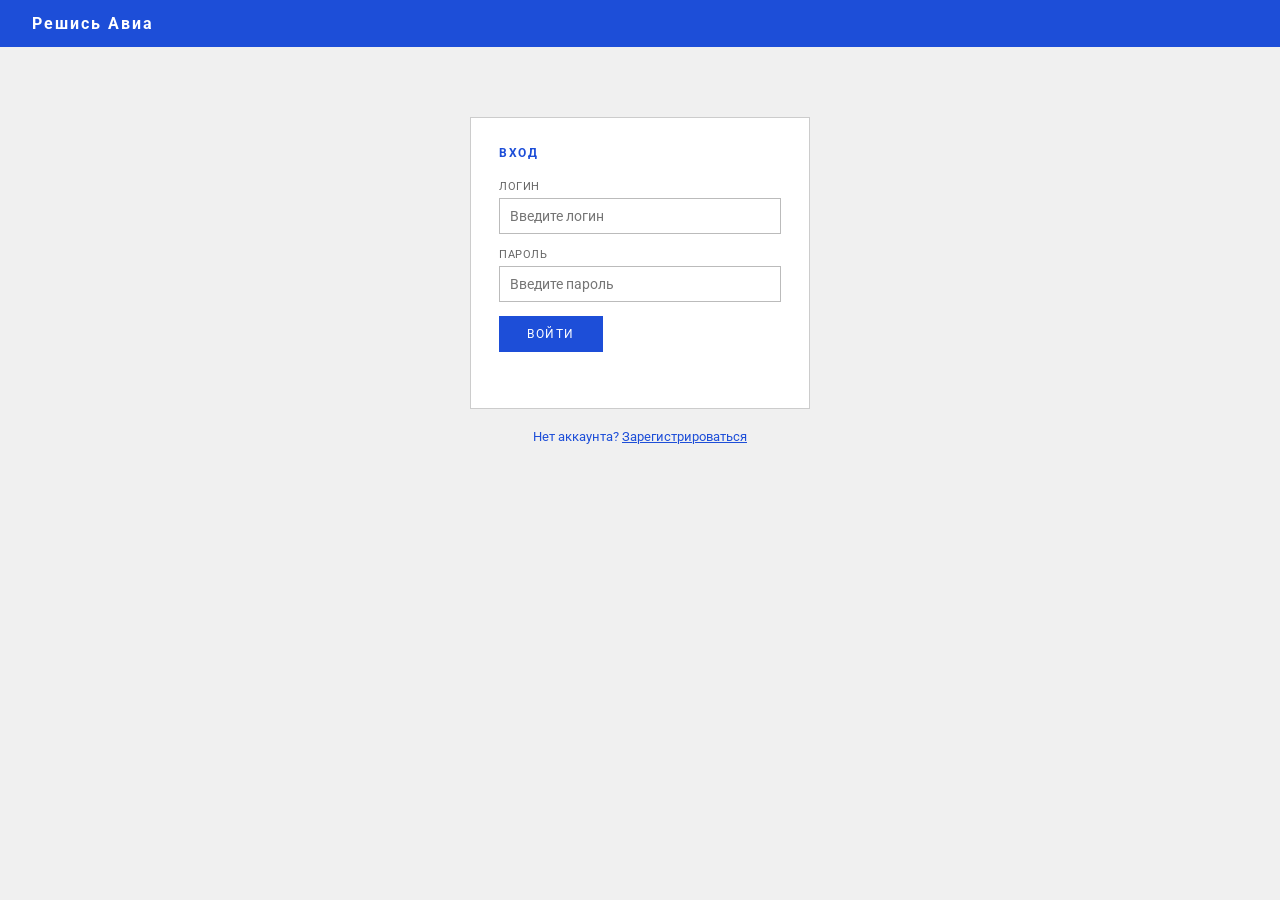
<file: frontend/login.html>
<!DOCTYPE html>
<html lang="ru">
<head>
    <meta charset="UTF-8">
    <meta name="viewport" content="width=device-width, initial-scale=1">
    <title>Вход - Решись Авиа</title>
    <link rel="stylesheet" href="style.css">
</head>
<body>
<header><span>Решись Авиа</span></header>
<div class="auth-wrap">
    <div class="block">
        <h2>Вход</h2>
        <div class="field mb">
            <label>Логин</label>
            <input type="text" id="u" placeholder="Введите логин">
        </div>
        <div class="field mb">
            <label>Пароль</label>
            <input type="password" id="p" placeholder="Введите пароль">
        </div>
        <button onclick="go()">Войти</button>
        <div id="err" class="err"></div>
    </div>
    <div class="auth-link">Нет аккаунта? <a href="register.html">Зарегистрироваться</a></div>
</div>
<script>
async function go() {
    const res = await fetch("/api/login", {
        method: "POST",
        headers: {"Content-Type": "application/json"},
        body: JSON.stringify({username: document.getElementById("u").value, password: document.getElementById("p").value})
    });
    if (res.ok) {
        localStorage.setItem("t", (await res.json()).token);
        location.href = "/";
    } else {
        document.getElementById("err").textContent = "Неверный логин или пароль";
    }
}
document.addEventListener("keydown", e => { if (e.key === "Enter") go(); });
</script>
</body>
</html>
</file>
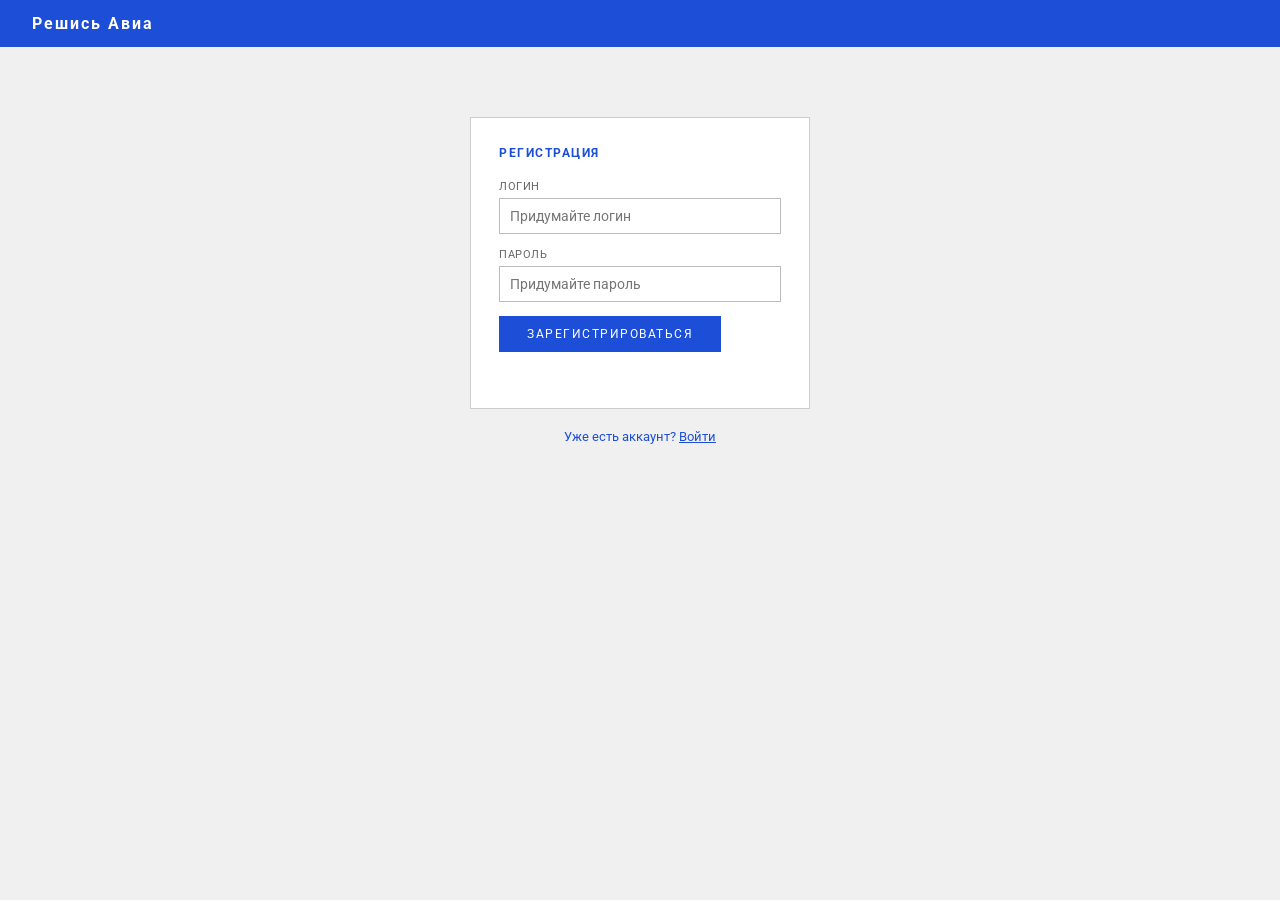
<file: frontend/register.html>
<!DOCTYPE html>
<html lang="ru">
<head>
    <meta charset="UTF-8">
    <meta name="viewport" content="width=device-width, initial-scale=1">
    <title>Регистрация - Решись Авиа</title>
    <link rel="stylesheet" href="style.css">
</head>
<body>
<header><span>Решись Авиа</span></header>
<div class="auth-wrap">
    <div class="block">
        <h2>Регистрация</h2>
        <div class="field mb">
            <label>Логин</label>
            <input type="text" id="u" placeholder="Придумайте логин">
        </div>
        <div class="field mb">
            <label>Пароль</label>
            <input type="password" id="p" placeholder="Придумайте пароль">
        </div>
        <button onclick="go()">Зарегистрироваться</button>
        <div id="err" class="err"></div>
    </div>
    <div class="auth-link">Уже есть аккаунт? <a href="login.html">Войти</a></div>
</div>
<script>
async function go() {
    const res = await fetch("/api/register", {
        method: "POST",
        headers: {"Content-Type": "application/json"},
        body: JSON.stringify({username: document.getElementById("u").value, password: document.getElementById("p").value})
    });
    if (res.ok) {
        location.href = "/login.html";
    } else {
        document.getElementById("err").textContent = (await res.json()).detail || "Ошибка";
    }
}
document.addEventListener("keydown", e => { if (e.key === "Enter") go(); });
</script>
</body>
</html>
</file>
<file: frontend/style.css>
@import url('https://fonts.googleapis.com/css2?family=Roboto:wght@400;700&display=swap');

* { margin: 0; padding: 0; box-sizing: border-box; }

body { font-family: 'Roboto', sans-serif; background: #f0f0f0; color: #1d4ed8; }

header {
    background: #1d4ed8;
    color: #fff;
    padding: 14px 32px;
    display: flex;
    justify-content: space-between;
    align-items: center;
}
header span { font-size: 16px; font-weight: bold; letter-spacing: 2px; }
header a { color: #dbeafe; font-size: 13px; text-decoration: none; }
header a:hover { color: #fff; }

.wrap { max-width: 860px; margin: 32px auto; padding: 0 20px; }

.block {
    background: #fff;
    border: 1px solid #ccc;
    padding: 28px;
    margin-bottom: 20px;
}
.block h2 {
    font-size: 12px;
    text-transform: uppercase;
    letter-spacing: 1.5px;
    margin-bottom: 20px;
}

.row { display: flex; gap: 14px; flex-wrap: wrap; margin-bottom: 14px; }
.field { flex: 1; min-width: 150px; }

label { display: block; font-size: 11px; text-transform: uppercase; letter-spacing: 0.5px; color: #666; margin-bottom: 5px; }

select, input {
    width: 100%;
    padding: 9px 10px;
    border: 1px solid #bbb;
    font-size: 14px;
    font-family: inherit;
    background: #fff;
    outline: none;
}
select:focus, input:focus { border-color: #1d4ed8; }

button {
    background: #1d4ed8;
    color: #fff;
    border: none;
    padding: 11px 28px;
    font-size: 12px;
    font-family: inherit;
    text-transform: uppercase;
    letter-spacing: 1.5px;
    cursor: pointer;
}
button:hover { background: #1e40af; }

.nums { display: grid; grid-template-columns: repeat(3, 1fr); gap: 14px; margin-bottom: 14px; }
.num { padding: 8px 0; text-align: center; }
.num b { display: block; font-size: 30px; font-weight: bold; }
.num small { font-size: 11px; text-transform: uppercase; color: #777; }

.hint { font-size: 13px; padding: 4px 0; }

.err { color: #c00; font-size: 13px; margin-top: 10px; min-height: 18px; }

.auth-wrap { max-width: 380px; margin: 70px auto; padding: 0 20px; }
.auth-link { text-align: center; margin-top: 12px; font-size: 13px; }
.auth-link a { color: #1d4ed8; }
.mb { margin-bottom: 14px; }
</file>
